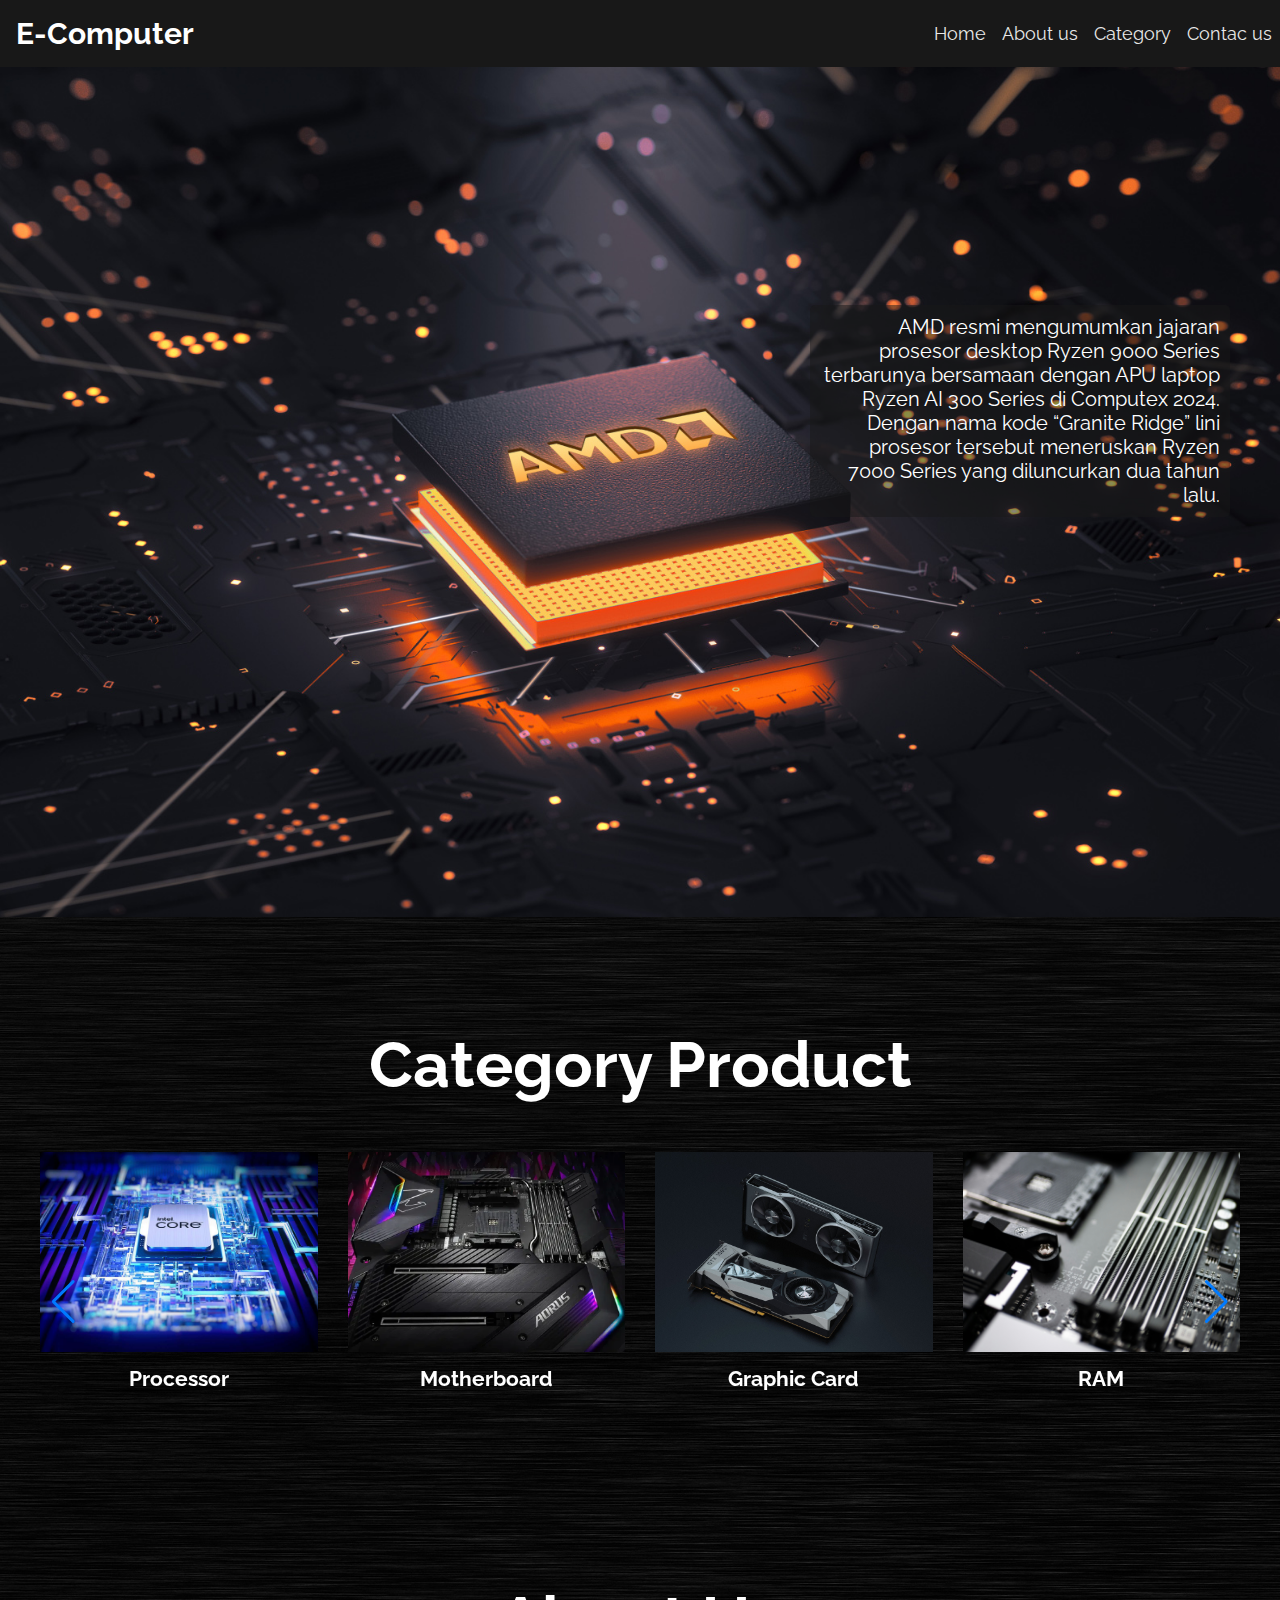
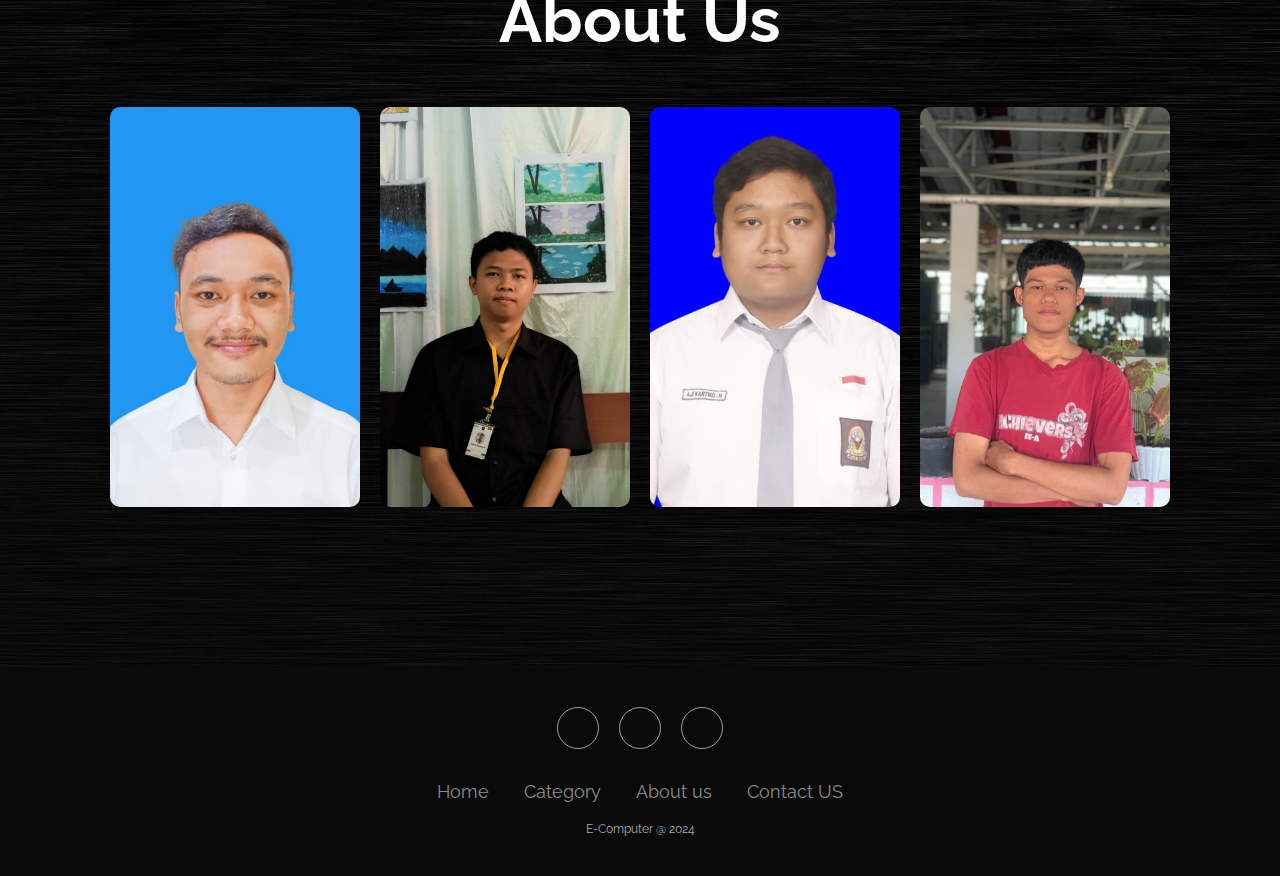
<file: index.html>
<!DOCTYPE html>
<html lang="en">
<head>
    <meta charset="UTF-8">
    <meta name="viewport" content="width=device-width, initial-scale=1.0">
    <link rel="stylesheet" href="style.css">
    <link rel="stylesheet" href="https://cdnjs.cloudflare.com/ajax/libs/font-awesome/6.5.2/css/all.min.css" integrity="sha512-SnH5WK+bZxgPHs44uWIX+LLJAJ9/2PkPKZ5QiAj6Ta86w+fsb2TkcmfRyVX3pBnMFcV7oQPJkl9QevSCWr3W6A==" crossorigin="anonymous" referrerpolicy="no-referrer" />
    <link rel="stylesheet" href="https://unpkg.com/swiper/swiper-bundle.min.css" />
    <title>E-computer</title>
</head>
<body>
    <nav>
        <div id="title" class="title">
            <h2>E-Computer</h2>
        </div>
        <div id="navbar" class="navbar">
            <a href="index.html">Home</a>
            <a href="#AboutUs">About us</a>
            <a href="#Category">Category</a>    
            <a href="contact-us-page/index.html">Contac us</a>
    </nav>
    <main>
        <div class="slider">
            <div class="slides">
                <div class="slide">
                    <img src="gambar/AMD.jpg" alt="Image 1">
                    <div class="text">AMD resmi mengumumkan jajaran prosesor desktop Ryzen 9000 Series terbarunya bersamaan dengan APU laptop Ryzen AI 300 Series di Computex 2024. Dengan nama kode “Granite Ridge” lini prosesor tersebut meneruskan Ryzen 7000 Series yang diluncurkan dua tahun lalu.</div>
                </div>
                <div class="slide">
                    <img src="gambar/VGA.jpg" alt="Image 2">
                    <div class="text">ASUS akhirnya resmi meluncurkan varian GeForce RTX 4090 ROG MATRIX Platinum, setelah sempat memamerkannya di ajang Computex 2023. Kartu grafis tersebut memiliki spesifikasi terkencang di pasaran saat ini dan bahkan yang termahal dengan banderol harga mencapai 3200 USD.</div>
                </div>
                <div class="slide">
                    <img src="gambar/intel.jpg" alt="Image 3">
                    <div class="text">Intel resmi mengumumkan prosesor Intel Core Generasi ke-14 di pameran teknologi internasional alias Consumer Electronics Show 2024 (CES 2024). Perusahaan memperkenalkan jajaran prosesor baru yang mencakup Intel Core HX, biasa, serta U-series.</div>
                </div>
            </div>
            <button class="prev" onclick="moveSlide(-1)">&#10094;</button>
            <button class="next" onclick="moveSlide(1)">&#10095;</button>
        </div>

        <div class="container" id="Category">
          <div class="title-category">
            <div class="title-Container">
              <h1 class="title-category-product">Category Product</h1>
            </div>
            <div #swiperRef="" class="swiper mySwiper">
              <div class="swiper-wrapper card-container">
                <div class="swiper-slide">
                  <a href="Kategori/kategori.html#processor" class="card">
                    <img src="Gambar-Category/Processor.jpg" alt="Processor">
                    <h3>Processor</h3>
                  </a>
                </div>
                <div class="swiper-slide">
                  <a href="Kategori/kategori.html#motherboard" class="card">
                    <img src="Gambar-Category/Motherboard.jpg" alt="Motherboard">
                    <h3>Motherboard</h3>
                  </a>
                </div>
                <div class="swiper-slide">
                  <a href="Kategori/kategori.html#Graphic-card" class="card">
                    <img src="Gambar-Category/VGA.jpg" alt="Graphic card">
                    <h3>Graphic Card</h3>
                  </a>
                </div>
                <div class="swiper-slide">
                  <a href="Kategori/kategori.html#Ram" class="card">
                    <img src="Gambar-Category/RAM.jpg" alt="RAM">
                    <h3>RAM</h3>
                  </a>
                </div>
                <div class="swiper-slide">
                  <a href="Kategori/kategori.html#storage" class="card">
                    <img src="Gambar-Category/SSD2.jpg" alt="Storage">
                    <h3>Storage</h3>
                  </a>
                </div>
                <div class="swiper-slide">
                  <a href="Kategori/kategori.html#casing" class="card">
                    <img src="Gambar-Category/Casing Komputer.jpg" alt="Casing">
                    <h3>Casing</h3>
                  </a>
                </div>
              </div>
              <!-- Add Arrows -->
              <div class="swiper-button-next"></div>
              <div class="swiper-button-prev"></div>
            </div>
          </div>
        </div>
          <!-- ABOUT US -->
          <div class="container" id="AboutUs">
            <div class="container-AboutUs">
            <div class="title-Container">
              <h1 class="title-us">About Us</h1>
            </div>
            <div class="container-person">
              <div class="card-person">
                <img class="gambar" src="images/jrew.jpeg" alt="Jarwo">
                <div class="intro">
                  <h1 class="heading">Jarwo Eddy Wicaksono</h1>
                  <p class="paragrap">2350081064</p>
                </div>
              </div>
              <div class="card-person">
                <img class="gambar" src="images/haerul.jpeg" alt="Haerul">
                <div class="intro">
                  <h1 class="heading">Haerul Rahman <br>Nuryadin</h1>
                  <p class="paragrap">2350081089</p>
                </div>
              </div>
              <div class="card-person">
                <img class="gambar" src="images/aji.jpeg" alt="Aji">
                <div class="intro">
                  <h1 class="heading">Aji Kartiko Hartanto</h1>
                  <p class="paragrap">2350081062</p>
                </div>
              </div>
              <div class="card-person">
                <img class="gambar" src="images/putra.jpeg" alt="Putra">
                <div class="intro">
                  <h1 class="heading">Putra Michael Sitohang</h1>
                  <p class="paragrap">2350081087</p>
                </div>
              </div>
            </div>
          </div>
        </div>
          

        <footer>
          <section class="footer">
            <div class="social">
              <a href="https://www.instagram.com/" target="_blank"><i class="fa-brands fa-instagram"></i></a>
              <a href="https://x.com/" target="_blank"><i class="fa-brands fa-x-twitter"></i></a>
              <a href="https://id-id.facebook.com/" target="_blank"><i class="fa-brands fa-facebook"></i></a>
            </div>

            <ul class="list">
              <li><a href="index.html">Home</a></li>
              <li><a href="Kategori/kategori.html">Category</a></li>
              <li><a href="#AboutUs">About us</a></li>
              <li><a href="contact-us-page/index.html">Contact US</a></li>
            </ul>
            <p class="copyright">E-Computer @ 2024</p>
          </section>
        </footer>
    </main>
    <script src="https://unpkg.com/swiper/swiper-bundle.min.js"></script>
    <script src="script.js"></script>
</body>
</html>

<!--update contributor-->
</file>
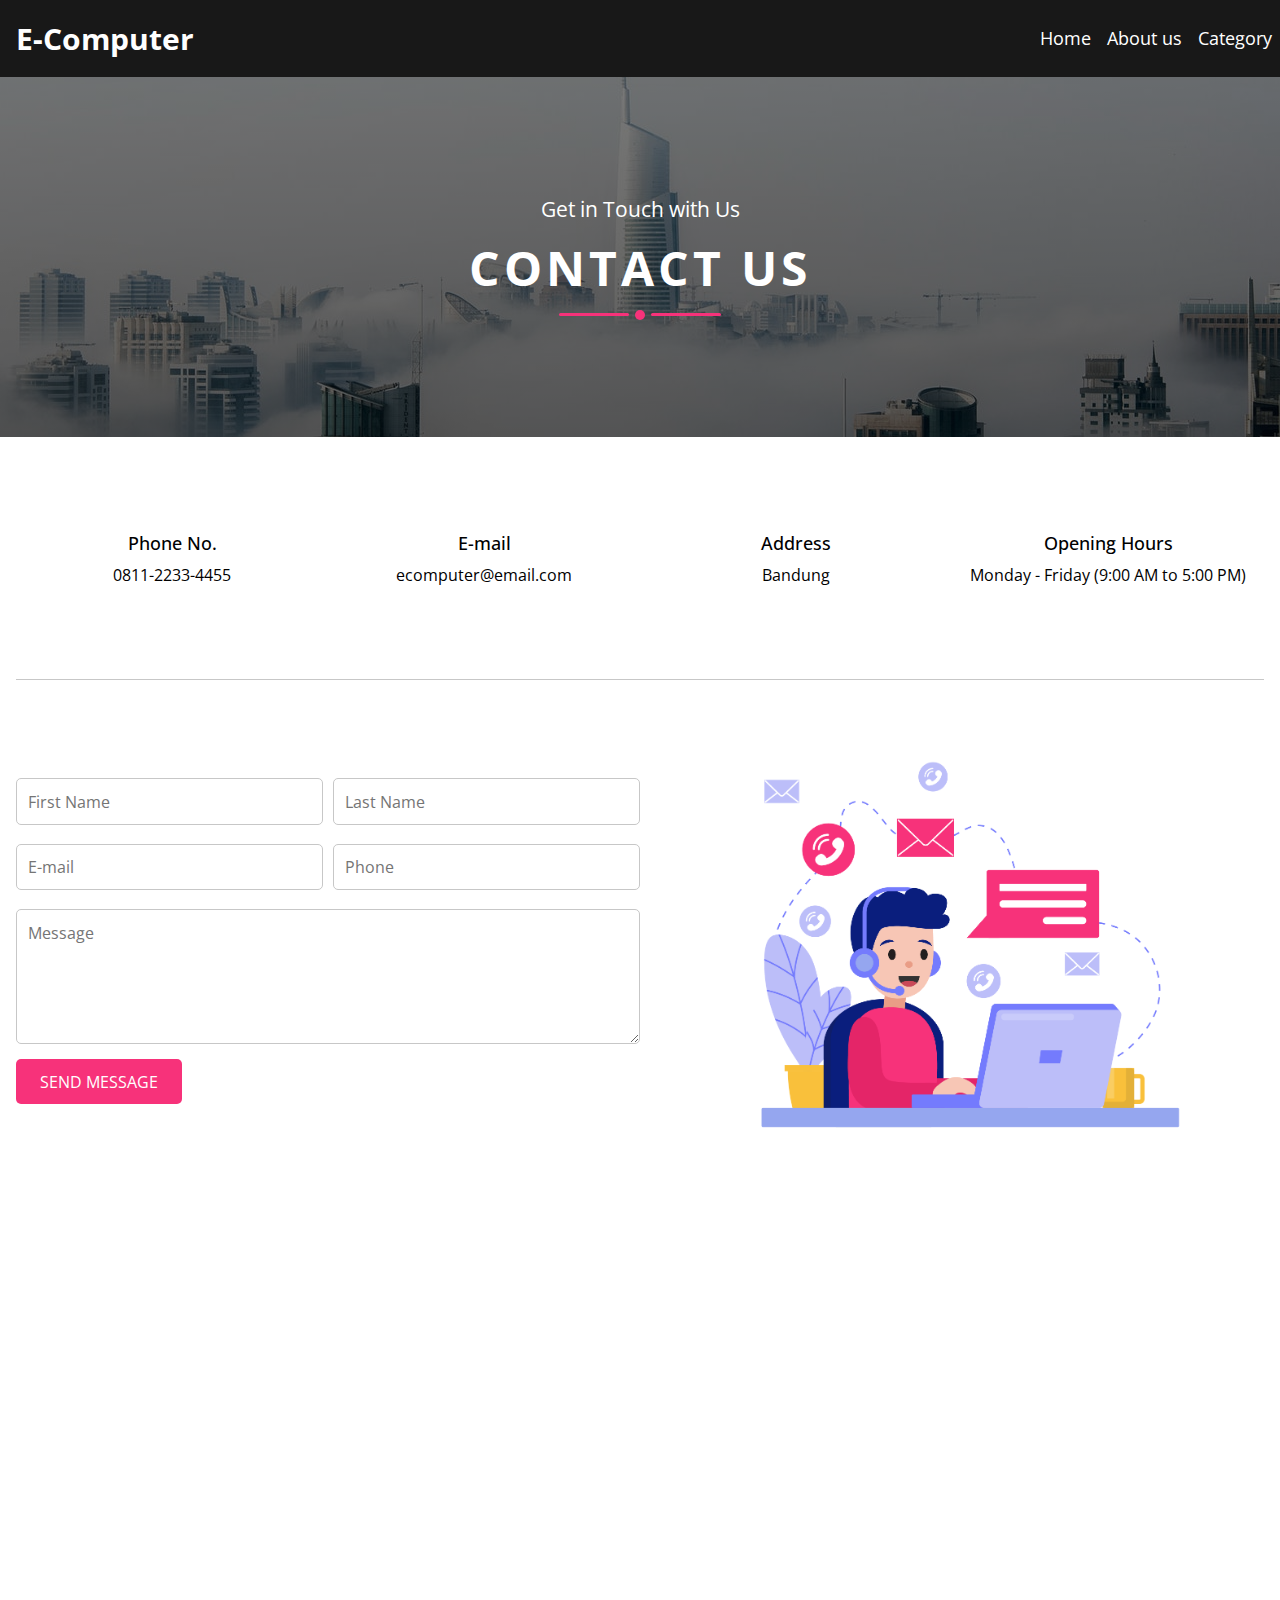
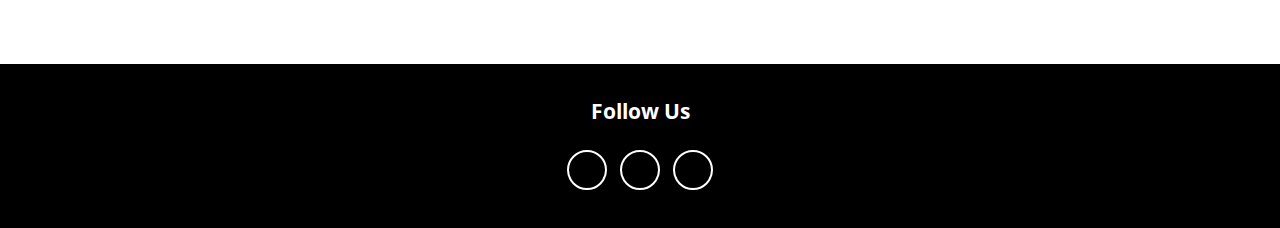
<file: contact-us-page/index.html>
<!DOCTYPE html>
<html lang="en">
  <head>
    <meta charset="utf-8" />
    <meta http-equiv="X-UA-Compatible" content="IE=edge" />
    <title>Contuct us</title>
    <meta name="description" content="" />
    <meta name="viewport" content="width=device-width, initial-scale=1" />
    <link rel="stylesheet" href="style.css" />
    <!-- Fontawesome icon -->
    <link
      rel="stylesheet"
      href="https://cdnjs.cloudflare.com/ajax/libs/font-awesome/5.15.1/css/all.min.css"
      integrity="sha512-+4zCK9k+qNFUR5X+cKL9EIR+ZOhtIloNl9GIKS57V1MyNsYpYcUrUeQc9vNfzsWfV28IaLL3i96P9sdNyeRssA=="
      crossorigin="anonymous"
    />
  </head>
  <body>
    <nav>
      <div id="title" class="title">
          <h2>E-Computer</h2>
      </div>
      <div id="navbar" class="navbar">
          <a href="/index.html">Home</a>
          <a href="/index.html#AboutUs">About us</a>
          <a href="/index.html#Category">Category</a>    
  </nav>

    <section class="contact-section">
      <div class="contact-bg">
        <h3>Get in Touch with Us</h3>
        <h2>contact us</h2>
        <div class="line">
          <div></div>
          <div></div>
          <div></div>
        </div>
      </div>

      <div class="contact-body">
        <div class="contact-info">
          <div>
            <span><i class="fas fa-mobile-alt"></i></span>
            <span>Phone No.</span>
            <span class="text">0811-2233-4455</span>
          </div>
          <div>
            <span><i class="fas fa-envelope-open"></i></span>
            <span>E-mail</span>
            <span class="text">ecomputer@email.com</span>
          </div>
          <div>
            <span><i class="fas fa-map-marker-alt"></i></span>
            <span>Address</span>
            <span class="text"
              >Bandung</span
            >
          </div>
          <div>
            <span><i class="fas fa-clock"></i></span>
            <span>Opening Hours</span>
            <span class="text">Monday - Friday (9:00 AM to 5:00 PM)</span>
          </div>
        </div>

        <div class="contact-form">
          <form id="contactForm">
            <div>
              <input
                type="text"
                class="form-control"
                placeholder="First Name"
                name="firstName"
                required
              />
              <input
                type="text"
                class="form-control"
                placeholder="Last Name"
                name="lastName"
                required
              />
            </div>
            <div>
              <input
                type="email"
                class="form-control"
                placeholder="E-mail"
                name="email"
                required
              />
              <input
                type="text"
                class="form-control"
                placeholder="Phone"
                name="phone"
                required
              />
            </div>
            <textarea
              rows="5"
              placeholder="Message"
              class="form-control"
              name="message"
              required
            ></textarea>
            <input type="submit" class="send-btn" value="send message" />
          </form>

          <div>
            <img src="image/contact-png.png" alt="" />
          </div>
        </div>
      </div>

      <div class="map">
        <iframe
          src="https://www.google.com/maps/embed?pb=!1m18!1m12!1m3!1d63374.292703141306!2d107.6019578930539!3d-6.903362472120343!2m3!1f0!2f0!3f0!3m2!1i1024!2i768!4f13.1!3m3!1m2!1s0x2e68e6398252477f%3A0x146a1f93d3e815b2!2sBandung%2C%20Kota%20Bandung%2C%20Jawa%20Barat!5e0!3m2!1sid!2sid!4v1719602688164!5m2!1sid!2sid"
          width="100%"
          height="450"
          frameborder="0"
          style="border: 0"
          allowfullscreen=""
          aria-hidden="false"
          tabindex="0"
        ></iframe>
      </div>

      <div class="contact-footer">
        <h3>Follow Us</h3>
        <div class="social-links">
          <a href="https://id-id.facebook.com/" target="_blank" class="fab fa-facebook-f"></a>
          <a href="https://x.com/" target="_blank" class="fab fa-twitter"></a>
          <a href="https://www.instagram.com/" target="_blank" class="fab fa-instagram"></a>
        </div>
      </div>
    </section>

    <script src="script.js"></script>
  </body>
</html>
</file>
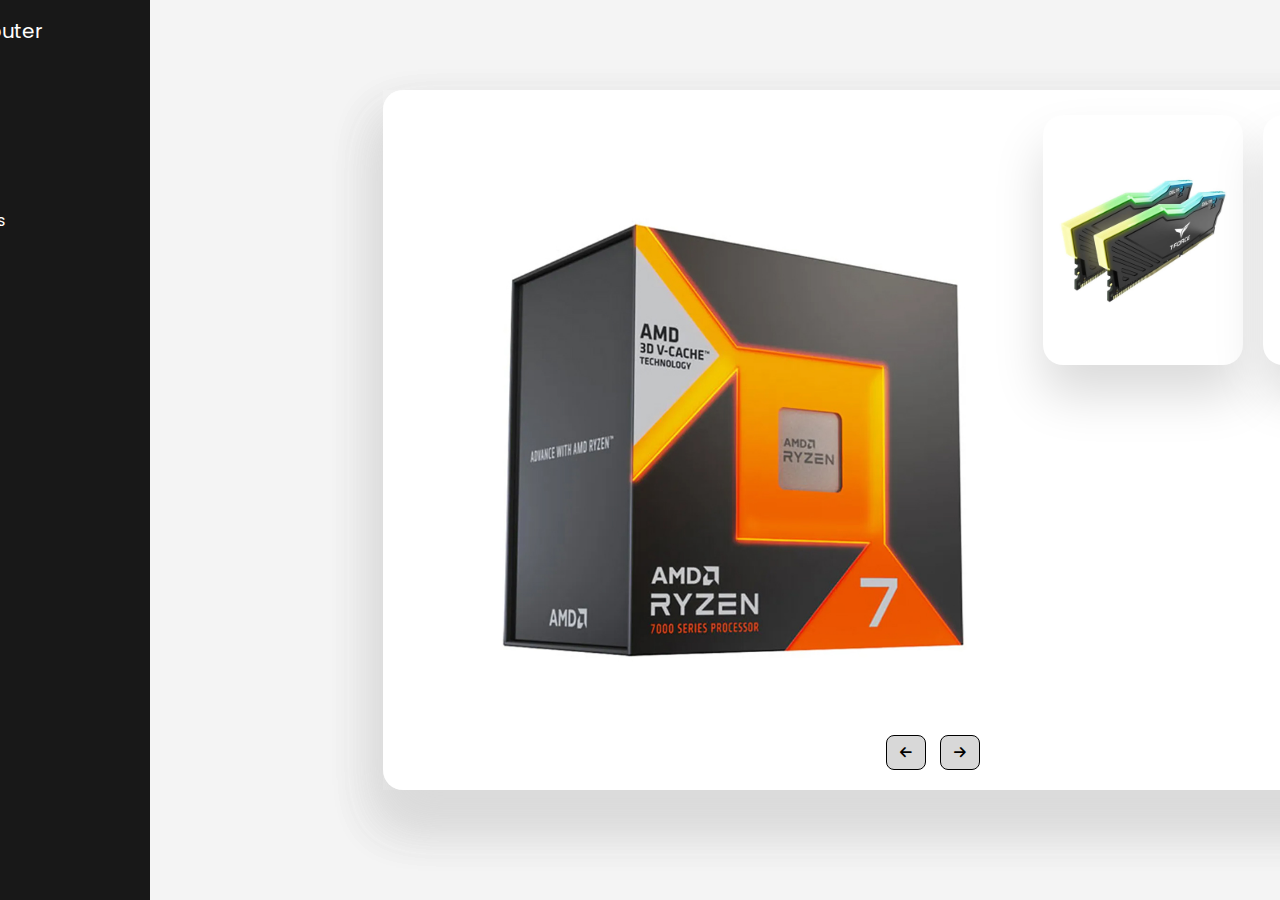
<file: Kategori/kategori.html>
<!DOCTYPE html>
<html lang="en">
<head>
    <meta charset="UTF-8">
    <meta name="viewport" content="width=device-width, initial-scale=1.0">
    <title>KATEGORI</title>
    <link rel="stylesheet" href="https://cdnjs.cloudflare.com/ajax/libs/font-awesome/6.2.0/css/all.min.css">
    <link rel="stylesheet" href="https://cdn.jsdelivr.net/npm/swiper@11/swiper-bundle.min.css">
    <link rel="stylesheet" href="https://cdn.jsdelivr.net/npm/bootstrap-icons@1.10.5/font/bootstrap-icons.css">
    <link rel="stylesheet" href="kategori.css">
    <link rel="stylesheet" href="popular.css">
</head>
<body>
    <div class="container-kategori">
        <div class="main-content">
            <div class="popular-container">
                <!-- Konten populer dapat ditambahkan di sini -->
                <div class="slide">
                    <div class="item" style="background-image: url(./asset/MOBO\ \(8\)1.jpg);">
                        <div class="content">
                            <div class="name">GIGABYTE B650 GAMING X AX</div>
                            <div class="des">AMD Socket AM5：Supports AMD Ryzen™ 7000 Series Processors</div>
                            <button class="see-more" data-target="motherboard">See More</button>
                        </div>
                    </div>
                    <div class="item" style="background-image: url(./asset/Proci\ \(2\).jpg);">
                        <div class="content">
                            <div class="name">AMD RYZEN 7 7000 SERIES</div>
                            <div class="des">Total Cores 8<br>Total Threads 16<br>Max Turbo Frequency 5.4 GHz</div>
                            <button class="see-more" data-target="processorpc">See More</button>
                        </div>
                    </div>
                    <div class="item" style="background-image: url(./asset/RAM\ \(1\)1.jpg);">
                        <div class="content">
                            <div class="name">Team T-Force Delta</div>
                            <div class="des">2x8GB DDR4 3200MHz</div>
                            <button class="see-more" data-target="rampc">See More</button>
                        </div>
                    </div>
                    <div class="item" style="background-image: url(./asset/VGA\ \(2\).jpg);">
                        <div class="content">
                            <div class="name">PNY XLRB GAMING RTX 4090</div>
                            <div class="des">Memory Size : 24GB GDDR6X<br>Memory Interface : 384-bit<br>
                                Memory Speed : 21 GB/s<br>TDP : 450 W</div>
                            <button class="see-more" data-target="vgacard">See More</button>
                        </div>
                    </div>
                    <div class="item" style="background-image: url(./asset/Proci\ \(7\).jpg);">
                        <div class="content">
                            <div class="name">INTEL I3 GEN 13</div>
                            <div class="des">Total Cores 4<br>Total Threads 8<br>Max Turbo Frequency 4.5 GHz</div>
                            <button class="see-more" data-target="processorpc">See More</button>
                        </div>
                    </div>
                    <div class="item" style="background-image: url(./asset/Casing\ \(2\).jpg);">
                        <div class="content">
                            <div class="name">ASUS TUF Gaming GT502</div>
                            <div class="des">Compability : ATX, M-ATX, Mini-ITX<br>Case Dimensions : 285 x 450 x 446 mm<br>
                                Max. GPU Lenght : Up to 4000mm<br>Max. CPU Height : Up to 163mm</div>
                            <button class="see-more" data-target="casingpc">See More</button>
                        </div>
                    </div>
                </div>
                <div class="button">
                    <button class="prev"> <i class="fa-solid fa-arrow-left"></i></button>
                    <button class="next"> <i class="fa-solid fa-arrow-right"></i></button>
                </div>
            </div>
            <!-- Processor -->
            <div class="data-container" id="processorpc">
                <div class="card card-data">
                    <div class="card-header">
                        <a class="card-title" id="processor">Processor</a>
                        <div class="swiper-navigation">
                            <a href="#" class="previous round">&#9664;</a>
                            <a href="#" class="next round">&#9654;</a>
                        </div>
                    </div>
                    <div class="swiper-container">
                        <div class="swiper-wrapper">
                            <div class="swiper-slide">
                                <img src="asset/Proci (1).jpg" class="data-item" alt="">
                                <div class="hover-card">
                                    <div class="hover-card-header">
                                        <img src="asset/Proci (1).jpg" class="data-item" alt="">
                                    </div>
                                    <div class="hover-card-body">
                                        <h3>INTEL I9 GEN 12</h3>
                                        <p>Total Cores 16<br>
                                            # of Performance-cores 8<br>
                                            # of Efficient-cores 8<br>
                                            Total Threads 24<br>
                                            Max Turbo Frequency 5.2 GHz</p>
                                    </div>
                                </div>
                            </div>
                            <div class="swiper-slide">
                                <img src="asset/Proci (2).jpg" class="data-item" alt="">
                                <div class="hover-card">
                                    <div class="hover-card-header">
                                        <img src="asset/Proci (2).jpg" class="data-item" alt="">
                                    </div>
                                    <div class="hover-card-body">
                                        <h3>AMD RYZEN 7 7000 SERIES</h3>
                                        <p>Total Cores 8<br>
                                            Total Threads 16<br>
                                            Max Turbo Frequency 5.4 GHz</p>
                                    </div>
                                </div>
                            </div>
                            <div class="swiper-slide">
                                <img src="asset/Proci (3).jpg" class="data-item" alt="">
                                <div class="hover-card">
                                    <div class="hover-card-header">
                                        <img src="asset/Proci (3).jpg" class="data-item" alt="">
                                    </div>
                                    <div class="hover-card-body">
                                        <h3>INTEL I7 GEN 14</h3>
                                        <p>Total Cores 20<br>
                                            # of Performance-cores 8<br>
                                            # of Efficient-cores 12<br>
                                            Total Threads 28<br>
                                            Max Turbo Frequency 5.6 GHz</p>
                                    </div>
                                </div>
                            </div>
                            <div class="swiper-slide">
                                <img src="asset/Proci (4).jpg" class="data-item" alt="">
                                <div class="hover-card">
                                    <div class="hover-card-header">
                                        <img src="asset/Proci (4).jpg" class="data-item" alt="">
                                    </div>
                                    <div class="hover-card-body">
                                        <h3>AMD RYZEN 9 7000 SERIES</h3>
                                        <p>Total Cores 16<br>
                                            Total Threads 32<br>
                                            Max Turbo Frequency 5.7 GHz</p>
                                    </div>
                                </div>
                            </div>
                            <div class="swiper-slide">
                                <img src="asset/Proci (5).jpg" class="data-item" alt="">
                                <div class="hover-card">
                                    <div class="hover-card-header">
                                        <img src="asset/Proci (5).jpg" class="data-item" alt="">
                                    </div>
                                    <div class="hover-card-body">
                                        <h3>INTEL I9 GEN 13</h3>
                                        <p>Total Cores 24<br>
                                            # of Performance-cores 8<br>
                                            # of Efficient-cores 16<br>
                                            Total Threads 32<br>
                                            Max Turbo Frequency 5.8 GHz</p>
                                    </div>
                                </div>
                            </div>
                            <div class="swiper-slide">
                                <img src="asset/Proci (6).jpg" class="data-item" alt="">
                                <div class="hover-card">
                                    <div class="hover-card-header">
                                        <img src="asset/Proci (6).jpg" class="data-item" alt="">
                                    </div>
                                    <div class="hover-card-body">
                                        <h3>AMD RYZEN 5 GEN 3RD</h3>
                                        <p>Total Cores 6<br>
                                            Total Threads 6<br>
                                            Max Turbo Frequency 4.1 GHz</p>
                                    </div>
                                </div>
                            </div>
                            <div class="swiper-slide">
                                <img src="asset/Proci (7).jpg" class="data-item" alt="">
                                <div class="hover-card">
                                    <div class="hover-card-header">
                                        <img src="asset/Proci (7).jpg" class="data-item" alt="">
                                    </div>
                                    <div class="hover-card-body">
                                        <h3>INTEL I3 GEN 13</h3>
                                        <p>Total Cores 4<br>
                                            # of Performance-cores 4<br>
                                            # of Efficient-cores 0<br>
                                            Total Threads 8<br>
                                            Max Turbo Frequency 4.5 GHz</p>
                                    </div>
                                </div>
                            </div>
                            <div class="swiper-slide">
                                <img src="asset/Proci (8).jpg" class="data-item" alt="">
                                <div class="hover-card">
                                    <div class="hover-card-header">
                                        <img src="asset/Proci (8).jpg" class="data-item" alt="">
                                    </div>
                                    <div class="hover-card-body">
                                        <h3>AMD RYZEN 3 GEN 2ND</h3>
                                        <p>Total Cores 4<br>
                                            Total Threads 4<br>
                                            Max Turbo Frequency 4 GHz</p>
                                    </div>
                                </div>
                            </div>
                        </div>
                    </div>
                </div>
            </div>
            <!-- Motherboard -->
            <div class="data-container" id="motherboard">
                <div class="card card-data">
                    <div class="card-header">
                        <a class="card-title" id="motherboard">Motherboard</a>
                        <div class="swiper-navigation">
                            <a href="#" class="previous round">&#9664;</a>
                            <a href="#" class="next round">&#9654;</a>
                        </div>
                    </div>
                    <div class="swiper-container">
                        <div class="swiper-wrapper">
                            <div class="swiper-slide">
                                <img src="asset/MOBO (1).jpg" class="data-item" alt="">
                                <div class="hover-card">
                                    <div class="hover-card-header">
                                        <img src="asset/MOBO (1).jpg" class="data-item" alt="">
                                    </div>
                                    <div class="hover-card-body">
                                        <h3>MSI H310M PRO-VDH PLUS</h3>
                                        <p>Supports 9th/ 8th Gen Intel® Core™ / Pentium® Gold / Celeron® processors for LGA 1151 socket<br>
                                            2 x DDR4 memory slots, support up to 32GB<br>
                                            Supports DDR4 2666/ 2400/ 2133 MHz
                                        </p>
                                    </div>
                                </div>
                            </div>
                            <div class="swiper-slide">
                                <img src="asset/MOBO (2).jpg" class="data-item" alt="">
                                <div class="hover-card">
                                    <div class="hover-card-header">
                                        <img src="asset/MOBO (2).jpg" class="data-item" alt="">
                                    </div>
                                    <div class="hover-card-body">
                                        <h3>ASUS PRIME Z390-A</h3>
                                        <p>Supports 9th/ 8th Gen Intel® Core™ / Pentium® Gold / Celeron® processors for LGA 1151 socket<br>
                                            2 x DDR4 memory slots, support up to 64GB<br>
                                            Supports DDR4 3200/ 2666/ 2400/ 2133 MHz
                                        </p>
                                    </div>
                                </div>
                            </div>
                            <div class="swiper-slide">
                                <img src="asset/MOBO (3).jpg" class="data-item" alt="">
                                <div class="hover-card">
                                    <div class="hover-card-header">
                                        <img src="asset/MOBO (3).jpg" class="data-item" alt="">
                                    </div>
                                    <div class="hover-card-body">
                                        <h3>MSI B550M-A PRO</h3>
                                        <p>Supports AMD Ryzen™ 5000 & 3000 Series desktop processors (not compatible with AMD Ryzen™ 5 3400G & Ryzen™ 3 3200G) and AMD Ryzen™ 4000 G-Series desktop processors<br>
                                            2 x DDR4 memory slots, support up to 64GB<br>
                                            Supports DDR4 3200/ 2666/ 2400/ 2133 MHz
                                        </p>
                                    </div>
                                </div>
                            </div>
                            <div class="swiper-slide">
                                <img src="asset/MOBO (4).jpg" class="data-item" alt="">
                                <div class="hover-card">
                                    <div class="hover-card-header">
                                        <img src="asset/MOBO (4).jpg" class="data-item" alt="">
                                    </div>
                                    <div class="hover-card-body">
                                        <h3>ASUS ROG STRIX Z490-E GAMING</h3>
                                        <p>Supports 10th Gen Intel® Core™ / Pentium® Gold / Celeron® processors for LGA 1200 socket<br>
                                            4 x DDR4 memory slots, support up to 128GB<br>
                                            Supports DDR4 3600/ 3200/ 2666/ 2400/ 2133 MHz
                                        </p>
                                    </div>
                                </div>
                            </div>
                            <div class="swiper-slide">
                                <img src="asset/MOBO (5).jpg" class="data-item" alt="">
                                <div class="hover-card">
                                    <div class="hover-card-header">
                                        <img src="asset/MOBO (5).jpg" class="data-item" alt="">
                                    </div>
                                    <div class="hover-card-body">
                                        <h3>KAIZEN H510-G587</h3>
                                        <p>Supports 10th/ 11th Gen Intel® Core™ / Pentium® Gold / Celeron® processors for LGA 1200 socket<br>
                                            2 x DDR4 memory slots, support up to 32GB<br>
                                            Supports DDR4 2666/ 2400/ 2133 MHz
                                        </p>
                                    </div>
                                </div>
                            </div>
                            <div class="swiper-slide">
                                <img src="asset/MOBO (6).jpg" class="data-item" alt="">
                                <div class="hover-card">
                                    <div class="hover-card-header">
                                        <img src="asset/MOBO (6).jpg" class="data-item" alt="">
                                    </div>
                                    <div class="hover-card-body">
                                        <h3>GIGABYTE B650M K</h3>
                                        <p>AMD Socket AM5：Supports AMD Ryzen™ 7000 / Ryzen™ 8000 Series Processors<br>
                                            4 x DDR5 memory slots, support up to 192GB<br>
                                            Supports DDR5 8000(OC)/ 7000(OC)/ 6400(OC)/ 6200(OC)/ 6000(OC)/ 5600(OC)/ 5200/ 4800 MT/s memory modules
                                        </p>
                                    </div>
                                </div>
                            </div>
                            <div class="swiper-slide">
                                <img src="asset/MOBO (7).jpg" class="data-item" alt="">
                                <div class="hover-card">
                                    <div class="hover-card-header">
                                        <img src="asset/MOBO (7).jpg" class="data-item" alt="">
                                    </div>
                                    <div class="hover-card-body">
                                        <h3>ASROCK B650 PRO RS</h3>
                                        <p>AMD Socket AM5：Supports AMD Ryzen™ 7000 / Ryzen™ 8000 Series Processors<br>
                                            4 x DDR5 memory slots, support up to 192GB<br>
                                            Supports DDR5 8000(OC)/ 7000(OC)/ 6400(OC)/ 6200(OC)/ 6000(OC)/ 5600(OC)/ 5200/ 4800 MT/s memory modules
                                        </p>
                                    </div>
                                </div>
                            </div>
                            <div class="swiper-slide">
                                <img src="asset/MOBO (8).jpg" class="data-item" alt="">
                                <div class="hover-card">
                                    <div class="hover-card-header">
                                        <img src="asset/MOBO (8).jpg" class="data-item" alt="">
                                    </div>
                                    <div class="hover-card-body">
                                        <h3>GIGABYTE B650 GAMING X AX</h3>
                                        <p>AMD Socket AM5：Supports AMD Ryzen™ 7000 Series Processors<br>
                                            4 x DDR5 memory slots, support up to 192GB<br>
                                            Supports DDR5 8000(OC)/ 7000(OC)/ 6400(OC)/ 6200(OC)/ 6000(OC)/ 5600(OC)/ 5200/ 4800 MT/s memory modules
                                        </p>
                                    </div>
                                </div>
                            </div>
                            <div class="swiper-slide">
                                <img src="asset/MOBO (9).jpg" class="data-item" alt="">
                                <div class="hover-card">
                                    <div class="hover-card-header">
                                        <img src="asset/MOBO (9).jpg" class="data-item" alt="">
                                    </div>
                                    <div class="hover-card-body">
                                        <h3>MSI PRO B650-P WIFI</h3>
                                        <p>AMD Socket AM5：Supports AMD Ryzen™ 7000 / Ryzen™ 8000 Series Processors<br>
                                            4 x DDR5 memory slots, support up to 256GB<br>
                                            Supports DDR5 8000(OC)/ 7000(OC)/ 6400(OC)/ 6200(OC)/ 6000(OC)/ 5600(OC)/ 5200/ 4800 MT/s memory modules
                                        </p>
                                    </div>
                                </div>
                            </div>
                            <div class="swiper-slide">
                                <img src="asset/MOBO (10).jpg" class="data-item" alt="">
                                <div class="hover-card">
                                    <div class="hover-card-header">
                                        <img src="asset/MOBO (10).jpg" class="data-item" alt="">
                                    </div>
                                    <div class="hover-card-body">
                                        <h3>ASROCK B550 STEEL LEGEND</h3>
                                        <p>Supports AMD Ryzen™ 3000, 3000 G-Series, 4000 G-Series, 5000 and 5000 G-Series Desktop Processors<br>
                                            4 x DDR4 memory slots, support up to 128GB<br>
                                            Supports DDR4 3200/ 2666/ 2400/ 2133 MHz
                                        </p>
                                    </div>
                                </div>
                            </div>
                        </div>
                    </div>
                </div>
            </div>
            <!-- VGA -->
            <div class="data-container" id="vgacard">
                <div class="card card-data">
                    <div class="card-header">
                        <a class="card-title" id="Graphic-card">Graphic Card</a>
                        <div class="swiper-navigation">
                            <a href="#" class="previous round">&#9664;</a>
                            <a href="#" class="next round">&#9654;</a>
                        </div>
                    </div>
                    <div class="swiper-container">
                        <div class="swiper-wrapper">
                            <div class="swiper-slide">
                                <img src="asset/VGA (1).jpg" class="data-item" alt="">
                                <div class="hover-card">
                                    <div class="hover-card-header">
                                        <img src="asset/VGA (1).jpg" class="data-item" alt="">
                                    </div>
                                    <div class="hover-card-body">
                                        <h3>MSI GAMING X TRIO RTX 4080 </h3>
                                        <p>Memory Size : 16GB GDDR6X<br>Memory Interface : 256-bit<br>
                                            Memory Speed : 22.4 GB/s<br>TDP : 320  W</p>
                                    </div>
                                </div>
                            </div>
                            <div class="swiper-slide">
                                <img src="asset/VGA (2).jpg" class="data-item" alt="">
                                <div class="hover-card">
                                    <div class="hover-card-header">
                                        <img src="asset/VGA (2).jpg" class="data-item" alt="">
                                    </div>
                                    <div class="hover-card-body">
                                        <h3>PNY XLRB GAMING RTX 4090 </h3>
                                        <p>Memory Size : 24GB GDDR6X<br>Memory Interface : 384-bit<br>
                                            Memory Speed : 21 GB/s<br>TDP : 450 W</p>
                                    </div>
                                </div>
                            </div>
                            <div class="swiper-slide">
                                <img src="asset/VGA (3).jpg" class="data-item" alt="">
                                <div class="hover-card">
                                    <div class="hover-card-header">
                                        <img src="asset/VGA (3).jpg" class="data-item" alt="">
                                    </div>
                                    <div class="hover-card-body">
                                        <h3>MSI GAMING TRIO CLASSIC RADEON RX 7900 XT</h3>
                                        <p>Memory Size : 20GB GDDR6<br>Memory Interface : 320-bit<br>
                                            Memory Speed : 20 GB/s<br>TDP : 315 W</p>
                                    </div>
                                </div>
                            </div>
                            <div class="swiper-slide">
                                <img src="asset/VGA (4).jpg" class="data-item" alt="">
                                <div class="hover-card">
                                    <div class="hover-card-header">
                                        <img src="asset/VGA (4).jpg" class="data-item" alt="">
                                    </div>
                                    <div class="hover-card-body">
                                        <h3>INTEL ARC A750 LIMITED EDITION</h3>
                                        <p>Memory Size : 8GB GDDR6<br>Memory Interface : 256-bit<br>
                                            Memory Speed : 16 GB/s<br>TDP : 225 W</p>
                                    </div>
                                </div>
                            </div>
                            <div class="swiper-slide">
                                <img src="asset/VGA (5).jpg" class="data-item" alt="">
                                <div class="hover-card">
                                    <div class="hover-card-header">
                                        <img src="asset/VGA (5).jpg" class="data-item" alt="">
                                    </div>
                                    <div class="hover-card-body">
                                        <h3>AORUS XTREME RTX 3090</h3>
                                        <p>Memory Size : 24GB GDDR6X<br>Memory Interface : 384-bit<br>
                                            Memory Speed : 22.4 GB/s<br>TDP : 350 W</p>
                                    </div>
                                </div>
                            </div>
                            <div class="swiper-slide">
                                <img src="asset/VGA (6).jpg" class="data-item" alt="">
                                <div class="hover-card">
                                    <div class="hover-card-header">
                                        <img src="asset/VGA (6).jpg" class="data-item" alt="">
                                    </div>
                                    <div class="hover-card-body">
                                        <h3>MSI MECH RADEON RX 5500 XT</h3>
                                        <p>Memory Size : 8GB GDDR6<br>Memory Interface : 128-bit<br>
                                            Memory Speed : 14 GB/s<br>TDP : 130 W</p>
                                    </div>
                                </div>
                            </div>
                            <div class="swiper-slide">
                                <img src="asset/VGA (7).jpg" class="data-item" alt="">
                                <div class="hover-card">
                                    <div class="hover-card-header">
                                        <img src="asset/VGA (7).jpg" class="data-item" alt="">
                                    </div>
                                    <div class="hover-card-body">
                                        <h3>GIGABYTE RTX 4060Ti</h3>
                                        <p>Memory Size : 8GB GDDR6<br>Memory Interface : 256-bit<br>
                                            Memory Speed : 18 GB/s<br>TDP : 130 W</p>
                                    </div>
                                </div>
                            </div>
                            <div class="swiper-slide">
                                <img src="asset/VGA (8).jpg" class="data-item" alt="">
                                <div class="hover-card">
                                    <div class="hover-card-header">
                                        <img src="asset/VGA (8).jpg" class="data-item" alt="">
                                    </div>
                                    <div class="hover-card-body">
                                        <h3>ASROCK CHALLENGER INTEL ARC A770</h3>
                                        <p>Memory Size : 16GB GDDR6<br>Memory Interface : 384-bit<br>
                                            Memory Speed : 17.5 GB/s<br>TDP : 225 W</p>
                                    </div>
                                </div>
                            </div>
                            <div class="swiper-slide">
                                <img src="asset/VGA (9).jpg" class="data-item" alt="">
                                <div class="hover-card">
                                    <div class="hover-card-header">
                                        <img src="asset/VGA (9).jpg" class="data-item" alt="">
                                    </div>
                                    <div class="hover-card-body">
                                        <h3>EVGA XC RTX 3060</h3>
                                        <p>Memory Size : 12GB GDDR6<br>Memory Interface : 192-bit<br>
                                            Memory Speed : 18 GB/s<br>TDP : 170 W</p>
                                    </div>
                                </div>
                            </div>
                            <div class="swiper-slide">
                                <img src="asset/VGA (10).jpg" class="data-item" alt="">
                                <div class="hover-card">
                                    <div class="hover-card-header">
                                        <img src="asset/VGA (10).jpg" class="data-item" alt="">
                                    </div>
                                    <div class="hover-card-body">
                                        <h3>MSI PHOENIX RADEON RX 6400</h3>
                                        <p>Memory Size : 4GB GDDR6<br>Memory Interface : 128-bit<br>
                                            Memory Speed : 16 GB/s<br>TDP : 53 W</p>
                                    </div>
                                </div>
                            </div>
                        </div>
                    </div>
                </div>
            </div>
            <!-- RAM -->
            <div class="data-container" id="rampc">
                <div class="card card-data">
                    <div class="card-header">
                        <a class="card-title" id="Ram">RAM</a>
                        <div class="swiper-navigation">
                            <a href="#" class="previous round">&#9664;</a>
                            <a href="#" class="next round">&#9654;</a>
                        </div>
                    </div>
                    <div class="swiper-container">
                        <div class="swiper-wrapper">
                            <div class="swiper-slide">
                                <img src="asset/RAM (1).jpg" class="data-item" alt="">
                                <div class="hover-card">
                                    <div class="hover-card-header">
                                        <img src="asset/RAM (1).jpg" class="data-item" alt="">
                                    </div>
                                    <div class="hover-card-body">
                                        <h3>Team T-Force Delta DDR4</h3>
                                        <p>2x8GB DDR4 3200MHz</p>
                                    </div>
                                </div>
                            </div>
                            <div class="swiper-slide">
                                <img src="asset/RAM (2).jpg" class="data-item" alt="">
                                <div class="hover-card">
                                    <div class="hover-card-header">
                                        <img src="asset/RAM (2).jpg" class="data-item" alt="">
                                    </div>
                                    <div class="hover-card-body">
                                        <h3>Venom RX Play Strong DDR4</h3>
                                        <p>2x8GB DDR4 3200MHz</p>
                                    </div>
                                </div>
                            </div>
                            <div class="swiper-slide">
                                <img src="asset/RAM (3).jpg" class="data-item" alt="">
                                <div class="hover-card">
                                    <div class="hover-card-header">
                                        <img src="asset/RAM (3).jpg" class="data-item" alt="">
                                    </div>
                                    <div class="hover-card-body">
                                        <h3>Kingston Fury Beast DDR4</h3>
                                        <p>2x8GB DDR4 3200MHz</p>
                                    </div>
                                </div>
                            </div>
                            <div class="swiper-slide">
                                <img src="asset/RAM (4).jpg" class="data-item" alt="">
                                <div class="hover-card">
                                    <div class="hover-card-header">
                                        <img src="asset/RAM (4).jpg" class="data-item" alt="">
                                    </div>
                                    <div class="hover-card-body">
                                        <h3>T-Create Expert DDR5</h3>
                                        <p>2x16GB DDR5  6400MHz</p>
                                    </div>
                                </div>
                            </div>
                            <div class="swiper-slide">
                                <img src="asset/RAM (5).jpg" class="data-item" alt="">
                                <div class="hover-card">
                                    <div class="hover-card-header">
                                        <img src="asset/RAM (5).jpg" class="data-item" alt="">
                                    </div>
                                    <div class="hover-card-body">
                                        <h3>Adata Xpg Lancer DDR5</h3>
                                        <p>2x16GB DDR5 5200MHz</p>
                                    </div>
                                </div>
                            </div>
                            <div class="swiper-slide">
                                <img src="asset/RAM (6).jpg" class="data-item" alt="">
                                <div class="hover-card">
                                    <div class="hover-card-header">
                                        <img src="asset/RAM (6).jpg" class="data-item" alt="">
                                    </div>
                                    <div class="hover-card-body">
                                        <h3>Corsair Vengeance Rgb PRO DDR5</h3>
                                        <p>2x24GB DDR5 7000MHz</p>
                                    </div>
                                </div>
                            </div>
                            <div class="swiper-slide">
                                <img src="asset/RAM (7).jpg" class="data-item" alt="">
                                <div class="hover-card">
                                    <div class="hover-card-header">
                                        <img src="asset/RAM (7).jpg" class="data-item" alt="">
                                    </div>
                                    <div class="hover-card-body">
                                        <h3>PNY XLR8 GAMING EPIC-X DDR5</h3>
                                        <p>2x8GB DDR4 3600MHz</p>
                                    </div>
                                </div>
                            </div>
                            <div class="swiper-slide">
                                <img src="asset/RAM (8).jpg" class="data-item" alt="">
                                <div class="hover-card">
                                    <div class="hover-card-header">
                                        <img src="asset/RAM (8).jpg" class="data-item" alt="">
                                    </div>
                                    <div class="hover-card-body">
                                        <h3>Netac Shadow RGB DDR4</h3>
                                        <p>8GB DDR4 3600MHz</p>
                                    </div>
                                </div>
                            </div>
                        </div>
                    </div>
                </div>
            </div>
            <!-- Storage -->
            <div class="data-container" id="storagepc">
                <div class="card card-data">
                    <div class="card-header">
                        <a class="card-title" id="storage">Storage</a>
                        <div class="swiper-navigation">
                            <a href="#" class="previous round">&#9664;</a>
                            <a href="#" class="next round">&#9654;</a>
                        </div>
                    </div>
                    <div class="swiper-container">
                        <div class="swiper-wrapper">
                            <div class="swiper-slide">
                                <img src="asset/Storage (1).jpg" class="data-item" alt="">
                                <div class="hover-card">
                                    <div class="hover-card-header">
                                        <img src="asset/Storage (1).jpg" class="data-item" alt="">
                                    </div>
                                    <div class="hover-card-body">
                                        <h3>SSD NVMe Samsung 950 PRO</h3>
                                        <p>Capacity 2TB, 1TB, 512GB, 256GB , 128GB<br>
                                            PCIe 3.0 x4 NVMe<br>
                                            Up to 2.500 MB/sec Sequential Read**<br>
                                            Up to 1.500 MB/sec Sequential Write**
                                        </p>
                                    </div>
                                </div>
                            </div>
                            <div class="swiper-slide">
                                <img src="asset/Storage (2).jpg" class="data-item" alt="">
                                <div class="hover-card">
                                    <div class="hover-card-header">
                                        <img src="asset/Storage (2).jpg" class="data-item" alt="">
                                    </div>
                                    <div class="hover-card-body">
                                        <h3>SSD NVMe ROG STRIX SQ7</h3>
                                        <p>Capacity 2TB, 1TB, 512GB<br>
                                            PCIe 4x4 NVMe<br>
                                            Up to 7000 MB/sec Sequential Read**<br>
                                            Up to 6000 MB/sec Sequential Write**
                                        </p>
                                    </div>
                                </div>
                            </div>
                            <div class="swiper-slide">
                                <img src="asset/Storage (3).jpg" class="data-item" alt="">
                                <div class="hover-card">
                                    <div class="hover-card-header">
                                        <img src="asset/Storage (3).jpg" class="data-item" alt="">
                                    </div>
                                    <div class="hover-card-body">
                                        <h3>SSD NVMe KINGSTON KC3000</h3>
                                        <p>Capacity 4TB, 2TB, 1TB, 512GB<br>
                                            PCIe 4x4 NVMe<br>
                                            Up to 7000 MB/sec Sequential Read**<br>
                                            Up to 7000 MB/sec Sequential Write**
                                        </p>
                                    </div>
                                </div>
                            </div>
                            <div class="swiper-slide">
                                <img src="asset/Storage (4).jpg" class="data-item" alt="">
                                <div class="hover-card">
                                    <div class="hover-card-header">
                                        <img src="asset/Storage (4).jpg" class="data-item" alt="">
                                    </div>
                                    <div class="hover-card-body">
                                        <h3>SSD SATA WD BLUE</h3>
                                        <p>Capacity 4GB, 2TB, 1TB, 500GB, 250GB<br>
                                            SATA III 6GB/s<br>
                                            Up to 560 MB/sec Sequential Read**<br>
                                            Up to 530 MB/sec Sequential Write**
                                        </p>
                                    </div>
                                </div>
                            </div>
                            <div class="swiper-slide">
                                <img src="asset/Storage (5).jpg" class="data-item" alt="">
                                <div class="hover-card">
                                    <div class="hover-card-header">
                                        <img src="asset/Storage (5).jpg" class="data-item" alt="">
                                    </div>
                                    <div class="hover-card-body">
                                        <h3>SSD NVMe VISIONTEK DLX4 2242</h3>
                                        <p>Capacity 2TB, 1TB, 512GB, 256GB<br>
                                            PCIe 4x4 NVMe<br>
                                            Up to 5.200 MB/sec Sequential Read**<br>
                                            Up to 4.775 MB/sec Sequential Write**
                                        </p>
                                    </div>
                                </div>
                            </div>
                            <div class="swiper-slide">
                                <img src="asset/Storage (6).jpg" class="data-item" alt="">
                                <div class="hover-card">
                                    <div class="hover-card-header">
                                        <img src="asset/Storage (6).jpg" class="data-item" alt="">
                                    </div>
                                    <div class="hover-card-body">
                                        <h3>SSD SATA TEAMGROUP GX1</h3>
                                        <p>Capacity 960GB, 480GB, 240GB, 120GB<br>
                                            SATA III 6GB/s<br>
                                            Up to 530 MB/sec Sequential Read**<br>
                                            Up to 480 MB/sec Sequential Write**
                                        </p>
                                    </div>
                                </div>
                            </div>
                            <div class="swiper-slide">
                                <img src="asset/Storage (7).jpg" class="data-item" alt="">
                                <div class="hover-card">
                                    <div class="hover-card-header">
                                        <img src="asset/Storage (7).jpg" class="data-item" alt="">
                                    </div>
                                    <div class="hover-card-body">
                                        <h3>SSD SATA SANDISK PLUS</h3>
                                        <p>Capacity 2TB, 1TB, 480GB, 240GB, 120GB<br>
                                            SATA III 6GB/s<br>
                                            Up to 530 MB/sec Sequential Read**<br>
                                            Up to 400 MB/sec Sequential Write**
                                        </p>
                                    </div>
                                </div>
                            </div>
                            <div class="swiper-slide">
                                <img src="asset/Storage (8).jpg" class="data-item" alt="">
                                <div class="hover-card">
                                    <div class="hover-card-header">
                                        <img src="asset/Storage (8).jpg" class="data-item" alt="">
                                    </div>
                                    <div class="hover-card-body">
                                        <h3>SSD SATA BARRACUDA Q1</h3>
                                        <p>Capacity 960GB, 480GB, 240GB<br>
                                            SATA III 6GB/s<br>
                                            Up to 550 MB/sec Sequential Read**<br>
                                            Up to 500 MB/sec Sequential Write**
                                        </p>
                                    </div>
                                </div>
                            </div>
                        </div>
                    </div>
                </div>
            </div>
            <!-- Casing -->
            <div class="data-container" id="casingpc">
                <div class="card card-data">
                    <div class="card-header">
                        <a class="card-title" id="casing">Casing</a>
                        <div class="swiper-navigation">
                            <a href="#" class="previous round">&#9664;</a>
                            <a href="#" class="next round">&#9654;</a>
                        </div>
                    </div>
                    <div class="swiper-container">
                        <div class="swiper-wrapper">
                            <div class="swiper-slide">
                                <img src="asset/Casing (1).jpg" class="data-item" alt="">
                                <div class="hover-card">
                                    <div class="hover-card-header">
                                        <img src="asset/Casing (1).jpg" class="data-item" alt="">
                                    </div>
                                    <div class="hover-card-body">
                                        <h3>PRIME X[S] GAMING CASE</h3>
                                        <p>Case Material : Steel, ABS, Tempered Glass<br>
                                            Compability : M-ATX, ITX<br>
                                            Case Dimensions : 450 x 315 x 350mm<br>
                                            Max. GPU Lenght : Up to 320mm<br>
                                            Max. CPU Height : Up to 165mm
                                        </p>
                                    </div>
                                </div>
                            </div>
                            <div class="swiper-slide">
                                <img src="asset/Casing (2).jpg" class="data-item" alt="">
                                <div class="hover-card">
                                    <div class="hover-card-header">
                                        <img src="asset/Casing (2).jpg" class="data-item" alt="">
                                    </div>
                                    <div class="hover-card-body">
                                        <h3>ASUS TUF Gaming GT502</h3>
                                        <p>Case Material : Steel, ABS, Tempered Glass<br>
                                            Compability : ATX, Micro-ATX, Mini-ITX<br>
                                            Case Dimensions : 285 x 450 x 446 mm<br>
                                            Max. GPU Lenght : Up to 4000mm<br>
                                            Max. CPU Height : Up to 163mm
                                        </p>
                                    </div>
                                </div>
                            </div>
                            <div class="swiper-slide">
                                <img src="asset/Casing (3).jpg" class="data-item" alt="">
                                <div class="hover-card">
                                    <div class="hover-card-header">
                                        <img src="asset/Casing (3).jpg" class="data-item" alt="">
                                    </div>
                                    <div class="hover-card-body">
                                        <h3>Cooler Master Masterbox Q300L</h3>
                                        <p>Case Material : Steel, ABS, Tempered Glass<br>
                                            Compability : Micro-ATX, ITX<br>
                                            Case Dimensions : 387 x 230 x 381mm<br>
                                            Max. GPU Lenght : Up to 360mm<br>
                                            Max. CPU Height : Up to 159mm
                                        </p>
                                    </div>
                                </div>
                            </div>
                            <div class="swiper-slide">
                                <img src="asset/Casing (4).jpg" class="data-item" alt="">
                                <div class="hover-card">
                                    <div class="hover-card-header">
                                        <img src="asset/Casing (4).jpg" class="data-item" alt="">
                                    </div>
                                    <div class="hover-card-body">
                                        <h3>Lian Li O11 Dynamic EVO</h3>
                                        <p>Case Material : Steel, ABS, Tempered Glass<br>
                                            Compability : E-ATX, ATX, Micro-ATX, ITX<br>
                                            Case Dimensions : 465 x 285 x 459mm<br>
                                            Max. GPU Lenght : Up to 426mm<br>
                                            Max. CPU Height : Up to 167mm
                                        </p>
                                    </div>
                                </div>
                            </div>
                            <div class="swiper-slide">
                                <img src="asset/Casing (5).jpg" class="data-item" alt="">
                                <div class="hover-card">
                                    <div class="hover-card-header">
                                        <img src="asset/Casing (5).jpg" class="data-item" alt="">
                                    </div>
                                    <div class="hover-card-body">
                                        <h3>Aerocool SI-5200 Frost-G-BK-v1 </h3>
                                        <p>Case Material : Steel, ABS, Tempered Glass<br>
                                            Compability : ATX, Micro-ATX, Mini-ITX<br>
                                            Case Dimensions : 198 x 430 x 414 mm<br>
                                            Max. GPU Lenght : Up to 372mm<br>
                                            Max. CPU Height : Up to 164mm
                                        </p>
                                    </div>
                                </div>
                            </div>
                            <div class="swiper-slide">
                                <img src="asset/Casing (6).jpg" class="data-item" alt="">
                                <div class="hover-card">
                                    <div class="hover-card-header">
                                        <img src="asset/Casing (6).jpg" class="data-item" alt="">
                                    </div>
                                    <div class="hover-card-body">
                                        <h3>Corsair Obsidian Series 1000D</h3>
                                        <p>Case Material : Steel, ABS, Tempered Glass<br>
                                            Compability : SSI-EEB, E-ATX, ATX, Micro-ATX, Mini-ITX<br>
                                            Case Dimensions : 696 x 307 x 698<br>
                                            Max. GPU Lenght : Up to 400mm<br>
                                            Max. CPU Height : Up to 180mm
                                        </p>
                                    </div>
                                </div>
                            </div>
                            <div class="swiper-slide">
                                <img src="asset/Casing (7).jpg" class="data-item" alt="">
                                <div class="hover-card">
                                    <div class="hover-card-header">
                                        <img src="asset/Casing (7).jpg" class="data-item" alt="">
                                    </div>
                                    <div class="hover-card-body">
                                        <h3>DarkFlash DLM21 MESH</h3>
                                        <p>Case Material : Steel, ABS, Tempered Glass<br>
                                            Compability : Micro-ATX, ITX<br>
                                            Case Dimensions : 405 x 208 x 376mm<br>
                                            Max. GPU Lenght : Up to 330mm<br>
                                            Max. CPU Height : Up to 160mm
                                        </p>
                                    </div>
                                </div>
                            </div>
                        </div>
                    </div>
                </div>
            </div>
        </div>
    </div>
    <div class="navbar">
        <div class="title">E-Computer</div>
        <div class="navbar-menu">
            <a href="index.html">Home</a>
            <a href="index.html#AboutUs">About Us</a>
            <a href="contact-us-page/index.html">Contact Us</a>
            <!-- Tambahkan menu lainnya sesuai kebutuhan -->
    </div>
    <script src="https://cdn.jsdelivr.net/npm/swiper@11/swiper-bundle.min.js"></script>
    <script src="kategori.js"></script>
    <script src="popular.js"></script>
</body>
</html>
</file>
<file: style.css>
@import url('https://fonts.googleapis.com/css2?family=Open+Sans:ital,wght@0,300..800;1,300..800&family=Raleway:ital,wght@0,100..900;1,100..900&display=swap');


*{
    margin: 0;
    padding: 0;
}

html {
    scroll-behavior: smooth;
}

body {
    font-family: "Raleway", sans-serif;
    background-image: url(gambar/Background_brushed.jpg);
}

nav {
    background-color: rgb(24, 24, 24);
    display: flex;
    justify-content: space-between;
    align-items: center;
    position: sticky;
    color: #fff;
}

.title{
    padding: 1rem;
    font-size: 20px;
}

.navbar{
    display: flex;
    align-items: center;
}

.navbar *{
    margin: 0px 8px;
}

.navbar a{
    color: #fff;
    text-decoration: none;
    font-size: large;
    opacity: 0.9;
}

.navbar a:hover{
    opacity: 1;
}

.slider {
    position: relative;
    width: 100%;
    /* width: 800px; */
    /* max-width: 600px; */
    height: 850px;
    overflow: hidden;
    /* border: 2px solid #ddd; */
    /* border-radius: 10px; */
    z-index: -99;
}

.slides {
    display: flex;
    transition: transform 0.5s ease-in-out;
}

.slide {
    min-width: 100%;
    height: 300px;
    box-sizing: border-box;
    position: relative;
}

.slide img {
    width: 100%;
    height: 850px;
    /* border-radius: 10px; */
    object-fit: cover;
}



.text {
    position: absolute;
    background-color: rgb(24, 24, 24, 0.5);
    width: 400px;
    text-align: right;
    bottom: -150px;
    right: 50px;
    color: white;
    padding: 10px;
    border-radius: 5px;
    font-size: 20px;
}

.prev {
    left: 10px;
}

.next {
    right: 10px;
}

.prev:hover, .next:hover {
    background-color: rgba(0, 0, 0, 0.8);
}

.title-category{
    width: 100%;
}

.container {
    width: 100%;
    height: 100%;
    max-height: 100vh;
    max-width: 1200px;
    margin: 60px auto 0;
    display: flex;
    justify-content: center;
    align-items: center;
}

.title-Container {
    text-align: center;
    margin: 50px 0;
    color: #fff;
}

.title-category-product {
    font-size: 4rem;
    margin: 0;
}

.swiper {
    width: 100%;
    height: 300px;
    margin: 20px ;
}

.swiper-slide {
    color: #fff;
    text-align: center;
    font-size: 18px;
    /* background: #fff; */
    display: flex;
    justify-content: center;
    align-items: center;
    border-radius: 4px;
}

.card-container {
    display: flex;
}

.card {
    border-radius: 10px;
    box-shadow: 0 2px 10px rgba(0, 0, 0, 0.1);
    overflow: hidden;
    text-align: center;
    width: 200px;
    transition: transform 0.3s ease, color 0.3s ease, width 0.5s ease;
    text-decoration: none;
    color: inherit;
    position: relative;
}

.card img {
    width: 100%;
    height: 200px;
    object-fit: cover;
    transition: filter 0.3s ease;
}

.card h3 {
    margin: 10px 0;
}

.container-person {
    display: flex;
    flex-wrap: wrap;
    justify-content: center;
    gap: 20px;
    max-width: 1200px;
    width: 100%;
}

.card-person {
    position: relative;
    overflow: hidden;
    border-radius: 10px;
    box-shadow: 0 10px 15px rgba(0, 0, 0, 0.1);
    transition: transform 0.3s ease, box-shadow 0.3s ease, max-width 0.3s ease;
    flex: 1 1 250px; /* Adjusting the size of the cards */
    max-width: 250px;
}

.card-person:hover {
    transform: translateY(-10px);
    max-width: 300px;
    box-shadow: 0 20px 25px rgba(0, 0, 0, 0.15);
}

.gambar {
    width: 100%;
    height: auto;
    display: block;
}

.title-us {
    font-size: 4rem;
    margin: 0;
}

.intro {
    position: absolute;
    bottom: 0;
    left: 0;
    width: 100%;
    padding: 20px;
    background: rgba(0, 0, 0, 0.7);
    color: #fff;
    transition: transform 0.3s ease, background 0.3s ease;
    transform: translateY(100%);
}

.card-person:hover .intro {
    transform: translateY(0);
}

.heading {
    font-size: 24px;
    margin-bottom: 10px;
}

.paragrap {
    font-size: 16px;
    opacity: 0;
    transition: opacity 0.3s ease;
}

.card-person:hover .paragrap {
    opacity: 1;
}

.card-person img{
    width: 100%;
    height: 400px;
    object-fit: cover;
}

.footer{
    margin: 10rem 0 0 0;
    padding: 40px 0;
    background-color: #0a0a0a;
    position: relative;
}

.footer .social {
    text-align: center;
    padding-bottom: 25px;
    color: #ffffff;
}

.footer .social a{
    font-size: 24px;
    color: inherit;
    border: 1px solid #ccc;
    width: 40px;
    height: 40px;
    line-height: 38px;
    display: inline-block;
    text-align: center;
    border-radius: 50%;
    margin: 0 8px;
    opacity: 0.75;
}

.footer .social a:hover{
    opacity: 0.9;
}

.footer ul{
    margin-top: 0;
    padding: 0;
    list-style: none;
    font-size: 18px;
    line-height: 1.6;
    margin-bottom: 0;
    text-align: center;
}

.footer ul li a{
    color: #aaa;
    text-decoration: none;
    opacity: 0.8;
}

.footer ul li{
    display: inline-block;
    padding: 0 15px;
}

.footer ul li a:hover{
    opacity: 1;
}

.footer .copyright{
    margin-top: 15px;
    text-align: center;
    font-size: 12px;
    color: #aaa;
}
</file>
<file: contact-us-page/style.css>
@import url("https://fonts.googleapis.com/css2?family=Open+Sans:wght@300;400;600;700;800&display=swap");

* {
  box-sizing: border-box;
  padding: 0;
  margin: 0;
}
body {
  font-family: "Open Sans", sans-serif;
  line-height: 1.5;
}
.contact-bg {
  height: 40vh;
  background: linear-gradient(rgba(0, 0, 0, 0.5), rgba(0, 0, 0, 0.8)),
    url(image/contact-bg.jpg);
  background-position: 50% 100%;
  background-repeat: no-repeat;
  background-attachment: fixed;
  text-align: center;
  color: #fff; /* Replace with --primary-text-color */
  display: flex;
  flex-direction: column;
  justify-content: center;
  align-items: center;
}
.contact-bg h3 {
  font-size: 1.3rem;
  font-weight: 400;
}
.contact-bg h2 {
  font-size: 3rem;
  text-transform: uppercase;
  padding: 0.4rem 0;
  letter-spacing: 4px;
}
.line div {
  margin: 0 0.2rem;
}
.line div:nth-child(1),
.line div:nth-child(3) {
  height: 3px;
  width: 70px;
  background: #f7327a; /* Replace with --accent-color */
  border-radius: 5px;
}
.line {
  display: flex;
  align-items: center;
}
.line div:nth-child(2) {
  width: 10px;
  height: 10px;
  background: #f7327a; /* Replace with --accent-color */
  border-radius: 50%;
}
.contact-bg .text {
  margin: 1.6rem 0;
}
.contact-body {
  max-width: 1320px;
  margin: 0 auto;
  padding: 0 1rem;
}
.contact-info {
  margin: 2rem 0;
  text-align: center;
  padding: 2rem 0;
}
.contact-info span {
  display: block;
}
.contact-info div {
  margin: 0.8rem 0;
  padding: 1rem;
}
.contact-info span .fas {
  font-size: 2rem;
  padding-bottom: 0.9rem;
  color: #f7327a; /* Replace with --accent-color */
}
.contact-info div span:nth-child(2) {
  font-weight: 500;
  font-size: 1.1rem;
}
.contact-info .text {
  padding-top: 0.4rem;
}
.contact-form {
  padding: 2rem 0;
  border-top: 1px solid #c7c7c7; /* Replace with --border-color */
}
.contact-form form {
  padding-bottom: 1rem;
}
.form-control {
  width: 100%;
  border: 1.5px solid #c7c7c7; /* Replace with --border-color */
  border-radius: 5px;
  padding: 0.7rem;
  margin: 0.6rem 0;
  font-family: "Open Sans", sans-serif;
  font-size: 1rem;
  outline: 0;
}
.form-control:focus {
  box-shadow: 0 0 6px -3px rgba(48, 48, 48, 1); /* Replace with --focus-shadow-color */
}
.contact-form form div {
  display: grid;
  grid-template-columns: repeat(2, 1fr);
  column-gap: 0.6rem;
}
.send-btn {
  font-family: "Open Sans", sans-serif;
  font-size: 1rem;
  text-transform: uppercase;
  color: #fff; /* Replace with --button-text-color */
  background: #f7327a; /* Replace with --button-bg-color */
  border: none;
  border-radius: 5px;
  padding: 0.7rem 1.5rem;
  cursor: pointer;
  transition: all 0.4s ease;
}
.send-btn:hover {
  opacity: 0.8;
}
.contact-form > div img {
  width: 85%;
}
.contact-form > div {
  margin: 0 auto;
  text-align: center;
}
.contact-footer {
  padding: 2rem 0;
  background: #000; /* Replace with --footer-bg-color */
}
.contact-footer h3 {
  font-size: 1.3rem;
  color: #fff; /* Replace with --footer-text-color */
  margin-bottom: 1rem;
  text-align: center;
}
.social-links {
  display: flex;
  justify-content: center;
}
.social-links a {
  text-decoration: none;
  width: 40px;
  height: 40px;
  color: #fff; /* Replace with --social-icon-color */
  border: 2px solid #fff; /* Replace with --social-icon-border-color */
  border-radius: 50%;
  display: flex;
  justify-content: center;
  align-items: center;
  margin: 0.4rem;
  transition: all 0.4s ease;
}
.social-links a:hover {
  color: #f7327a; /* Replace with --social-icon-hover-color */
  border-color: #f7327a; /* Replace with --social-icon-hover-border-color */
}

@media screen and (min-width: 768px) {
  .contact-bg .text {
    width: 70%;
    margin-left: auto;
    margin-right: auto;
  }
  .contact-info {
    display: grid;
    grid-template-columns: repeat(2, 1fr);
  }
}

@media screen and (min-width: 992px) {
  .contact-bg .text {
    width: 50%;
  }
  .contact-form {
    display: grid;
    grid-template-columns: repeat(2, 1fr);
    align-items: center;
  }
}

@media screen and (min-width: 1200px) {
  .contact-info {
    grid-template-columns: repeat(4, 1fr);
  }
}

nav {
  background-color: rgb(24, 24, 24);
  display: flex;
  justify-content: space-between;
  align-items: center;
  position: sticky;
  color: #fff;
}

.title{
  padding: 1rem;
  font-size: 20px;
}

.navbar{
  display: flex;
  align-items: center;
}

.navbar *{
  margin: 0px 8px;
}

.navbar a{
  color: #fff;
  text-decoration: none;
  font-size: large;
}
</file>
<file: Kategori/kategori.css>
@import url('https://fonts.googleapis.com/css2?family=Poppins:wght@400;500;600&display=swap');

* {
    margin: 0;
    padding: 0;
    box-sizing: border-box;
    font-family: 'Poppins', sans-serif;
}

html, body {
    height: 100%;
}

body {
    background-color: #aaaaaa;
    display: flex;
    flex-direction: column;
}

.navbar {
    position: fixed;
    top: 0;
    left: -100px; /* Navbar awalnya di luar layar kiri */
    width: 250px;
    height: 100%;
    background-color: rgb(24, 24, 24);
    color: #fff;
    transition: left 0.3s; /* Transisi untuk efek hover */
    z-index: 1000; /* Pastikan z-index cukup tinggi */
}

.navbar .title {
    padding: 1rem;
    font-size: 20px;
}

.navbar .navbar-menu {
    margin-top: 1rem;
}

.navbar a {
    display: block;
    color: #fff;
    text-decoration: none;
    padding: 1rem;
    transition: 0.2s;
}

.navbar a:hover {
    background-color: #333;
}

.container-kategori {
    display: flex;
    height: 100vh;
    z-index: 1; /* Z-index untuk konten utama */
}

.main-content {
    flex: 1;
    padding: 20px;
    background-color: #f4f4f4;
    overflow-y: auto;
}

.data-container {
    align-items: center;
    justify-content: center;
    max-height: 100vh;
    overflow: hidden;
    background-color: rgba(0, 0, 0, 0);
}

.card-data {
    position: relative;
    background: transparent;
    background-color: #ffffff00;
    padding: 10px;
    border-radius: 10px;
    margin-bottom: 20px;
}

.card-header {
    display: flex;
    justify-content: space-between;
    align-items: center;
    color: black;
    padding: 5px;
    border-radius: 10px;
    font-weight: bold;
    margin-left: 10px;
}

.card-title {
    font-weight: 500;
    text-transform: uppercase;
}

.swiper-navigation {
    display: flex;
    align-items: center;
}

.swiper-navigation a {
    text-decoration: none;
    display: inline-block;
    height: 25px;
    padding: 0px 10px;
    margin-right: 10px;
    border-radius: 7px;
    border: 1px solid #3d3d3d;
  }
  
  .swiper-navigation a:hover {
    background-color: #666666;
    color: #fff;
  }
  
  .swiper-navigation .previous {
    background-color: #d8d8d8;
    color: #666666;
  }
  
  .swiper-navigation .next {
    background-color: #d8d8d8;
    color: #666666;
  }

.swiper-container {
    width: 100%;
    padding-top: 18px;
    padding-bottom: 25px;
    border-radius: 10px;
    overflow: hidden;
}

.swiper-wrapper {
    display: flex;
    transition-timing-function: ease-in-out;
}

.swiper-slide {
    text-align: center;
    font-size: 18px;
    display: flex;
    justify-content: center;
    align-items: center;
    cursor: pointer;
}

.swiper-slide img {
    display: block;
    width: 95%;
    height: 50%;
    object-fit: cover;
    border-radius: 10px;
    box-shadow: 0 4px 8px rgba(0, 0, 0, 0.185);
}

.hover-card {
    display: none;
    opacity: 0;
    transition: opacity 0.5s ease-in-out;
    flex-direction: column;
    position: fixed;
    width: 110%;
    height: 110%;
    background-color: #aaaaaa;
    box-shadow: 0px 1px 1px rgba(3, 7, 18, 0.02);
    border-radius: 15px;
    border: 2px solid black;
    z-index: 1;
}

.hover-card-header img {
    width: 100% !important;
    height: 200px !important;
    border-top-left-radius: 15px;
    border-top-right-radius: 15px;
}

.hover-card-body {
    margin-top: 20px;
    padding-left: 12px;
    height: 100%;
    justify-content: space-around;
    align-items: center;
}

.hover-card-body h3 {
    width: 100%;
    text-align: left;
}

.hover-card-body h3:hover {
    color: white;
}

.hover-card-body p {
    color: #fff;
    font-size: 12px;
    text-align: left;
    -webkit-line-clamp: 4;
    -webkit-box-orient: vertical;
    overflow: hidden;
    margin-top: 15px;
}

.swiper-slide:hover > .hover-card {
    display: flex;
    opacity: 1;
}
</file>
<file: Kategori/popular.css>
.popular-container{
    top: 50%;
    left: 50%;
    transform: translate(33%, 10%);
    width: 1100px;
    height: 700px;
    background: #f5f5f5;
    box-shadow: 0 30px 50px #dbdbdb;
    margin-bottom: 250px;
}

.popular-container .slide .item{
    width: 200px;
    height: 250px;
    position: absolute;
    top: 50%;
    transform: translate(110px, -130%);
    border-radius: 20px;
    box-shadow: 0 30px 50px #dbdbdb;
    background-position: 50% 50%;
    background-size: contain;
    background-position: left;
    background-repeat: no-repeat;
    background-color: white;
    display: inline-block;
    transition: 0.5s;
}

.slide .item:nth-child(1),
.slide .item:nth-child(2){
    top: 0;
    left: 0;
    transform: translate(0, 0);
    border-radius: 20px;
    width: 100%;
    height: 100%;
}

.slide .item:nth-child(3){
    left: 50%;
}
.slide .item:nth-child(4){
    left: calc(50% + 220px);
}
.slide .item:nth-child(5){
    left: calc(50% + 440px);
}

.slide .item:nth-child(n + 6){
    left: calc(50% + 660px);
    opacity: 0;
}

.item .content{
    position: absolute;
    top: 50%;
    left: 30px;
    width: 280px;
    text-align: left;
    color: #eee;
    transform: translate(230%, 0);
    font-family: system-ui;
    display: none;
}

.slide .item:nth-child(2) .content{
    display: block;
}

.content .name{
    font-size: 30px;
    text-transform: uppercase;
    font-weight: bold;
    opacity: 0;
    color: #666666;
    animation: animate 1s ease-in-out 1 forwards;
}

.content .des{
    margin-top: 10px;
    margin-bottom: 20px;
    opacity: 0;
    color: #666666;
    animation: animate 1s ease-in-out 0.3s 1 forwards;
}

.content button{
    padding: 10px 20px;
    border: none;
    cursor: pointer;
    opacity: 0;
    background-color: #d8d8d8;
    animation: animate 1s ease-in-out 0.6s 1 forwards;
}

.content button:hover {
    background-color: #666666;
    color: #fff;
}

@keyframes animate {
    from{
        opacity: 0;
        transform: translate(0, 100px);
        filter: blur(33px);
    }

    to{
        opacity: 1;
        transform: translate(0);
        filter: blur(0);
    }
}

.button{
    width: 100%;
    text-align: center;
    position: absolute;
    bottom: 20px;
}

.button button{
    width: 40px;
    height: 35px;
    border-radius: 8px;
    border: none;
    cursor: pointer;
    margin: 0 5px;
    border: 1px solid #000;
    transition: 0.3s;
    background-color: #d8d8d8;
}

.button button:hover{
    background-color: #666666;
    color: #fff;
}
</file>
